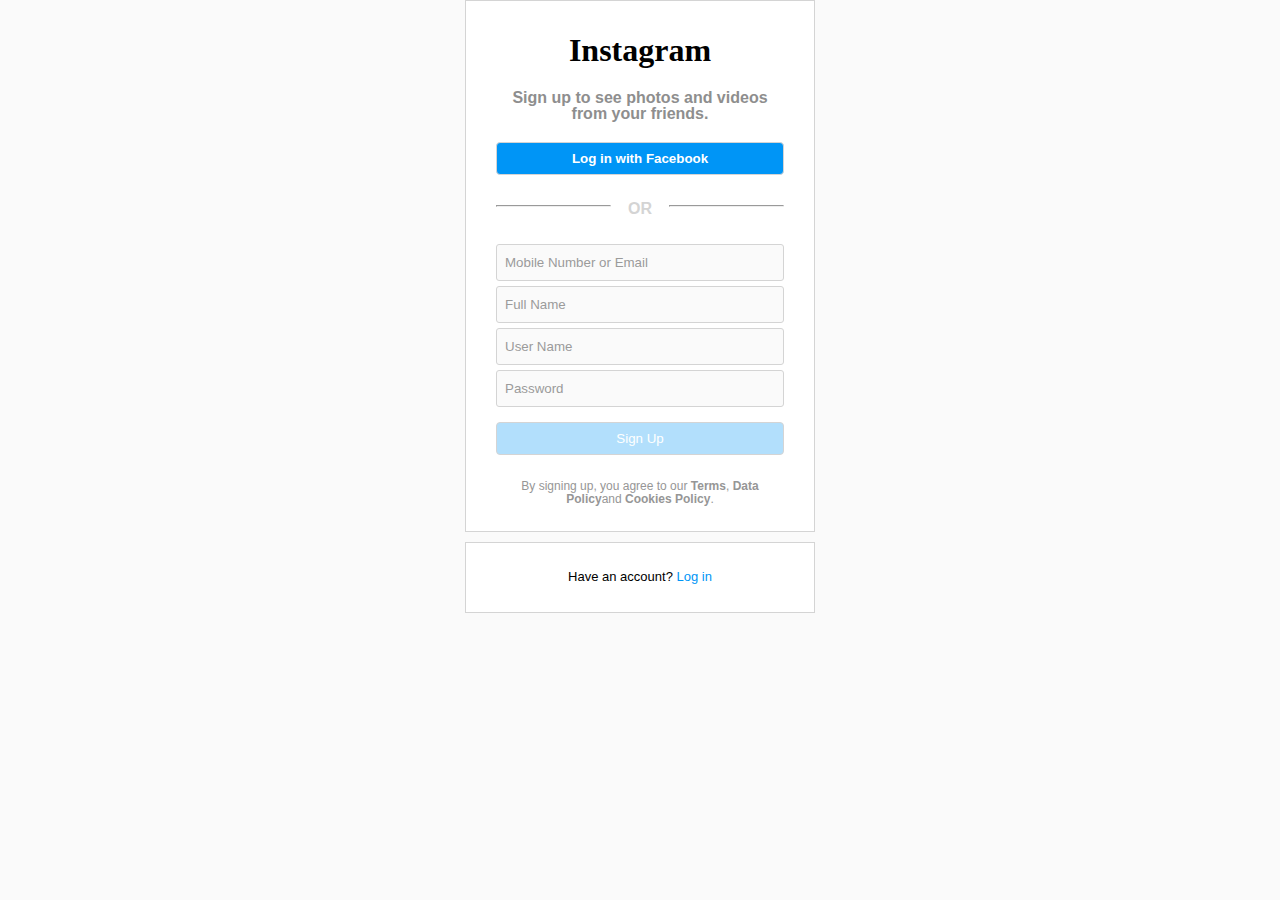
<file: insta/instagramlogin.html>
<!DOCTYPE html>

<head>
    <meta charset="UTF-8">
    <meta name="viewport" content="width=device-width, initial-scale=1.0">
    <title>Instagram Login/SignUp</title>
    <link rel="stylesheet" href="insta.css">
</head>

<body>
    <div class="signup-container">
        <div class="login">
            <h1 class="heading">Instagram</h1>
            <p class="message">Sign up to see photos and videos from your friends.</p>
            <button class="btn btn-login">Log in with Facebook</button>
        </div>
        <div class="seperator">
            <hr class="first"><span>OR</span>
            <hr class="last">
        </div>
        <div class="form-wrap"><input type="text" placeholder="Mobile Number or Email"><input type="text" placeholder="Full Name"><input type="text" placeholder="User Name"><input type="text" placeholder="Password"><button class="btn btn-signup">Sign Up</button></div>
        <div class="terms">
            <p>By signing up, you agree to our <strong><a href=""></a>Terms</strong>,
                <strong><a href=""></a>Data Policy</strong>and <strong><a href=""></a>Cookies Policy</strong>.</p>
        </div>
    </div>
    <div class="login-container">
        <p>Have an account? <a href="">Log in</a></p>
    </div>
</body>

</html>
</file>
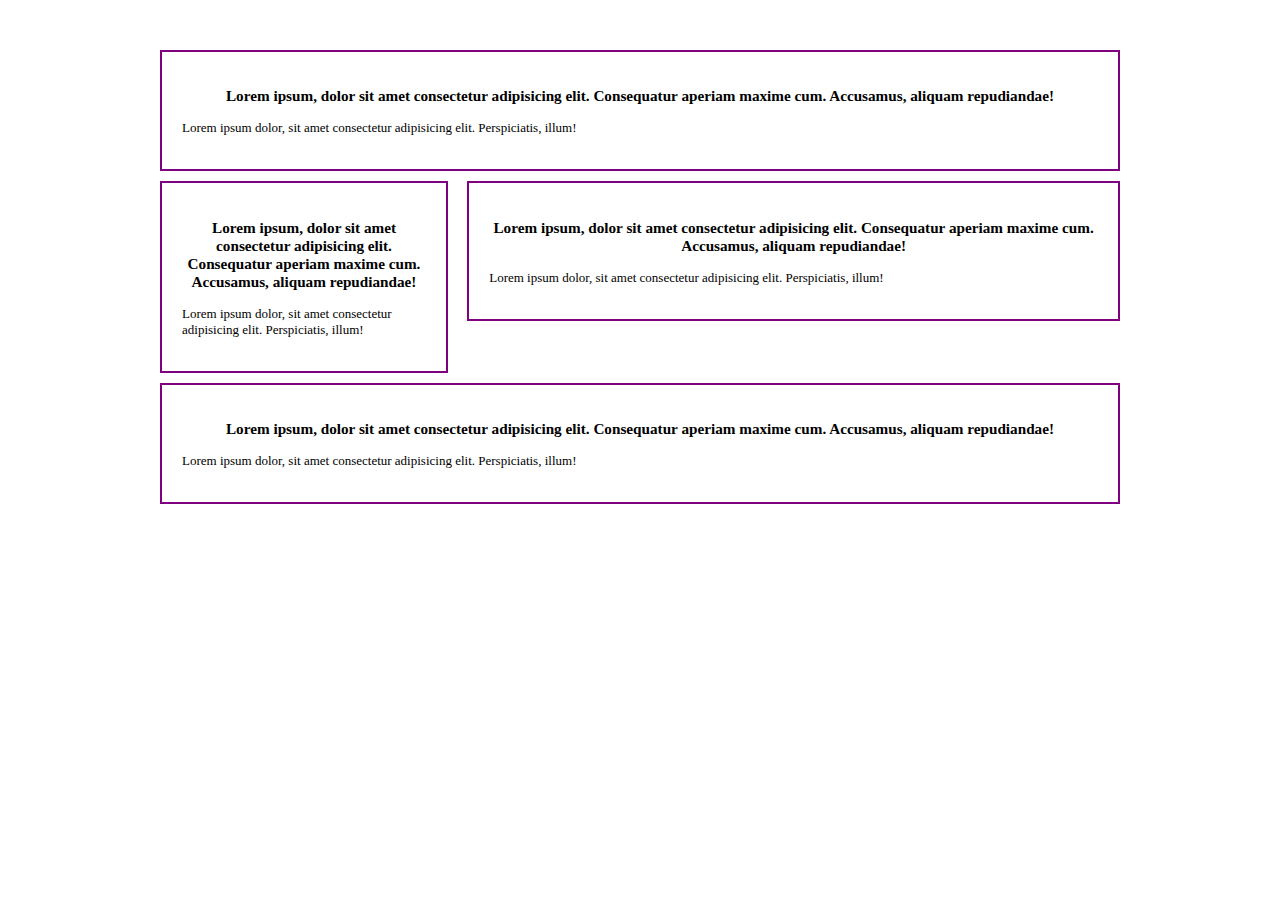
<file: practice/floatalign.html>
<!DOCTYPE html>
<html lang="en">

<head>
    <meta charset="UTF-8">
    <meta name="viewport" content="width=device-width, initial-scale=1.0">
    <title>Float and Align</title>
    <style>
        * {
            box-sizing: border-box;
        }
        
        .container {
            max-width: 960px;
            margin: 50px auto;
        }
        
        .box {
            border: 2px solid purple;
            padding: 20px;
            margin-bottom: 10px;
            font-size: small;
        }
        
        .box h3 {
            text-align: center;
        }
        
        #box3 {
            float: right;
            width: 68%;
        }
        
        #box2 {
            float: left;
            width: 30%;
        }
        
        .clr {
            clear: both;
        }
    </style>
</head>

<body>
    <div class="container">
        <div class="box" id="box1">
            <h3>Lorem ipsum, dolor sit amet consectetur adipisicing elit. Consequatur aperiam maxime cum. Accusamus, aliquam repudiandae!</h3>
            <p>Lorem ipsum dolor, sit amet consectetur adipisicing elit. Perspiciatis, illum!</p>
        </div>

        <div class="box" id="box2">
            <h3>Lorem ipsum, dolor sit amet consectetur adipisicing elit. Consequatur aperiam maxime cum. Accusamus, aliquam repudiandae!</h3>
            <p>Lorem ipsum dolor, sit amet consectetur adipisicing elit. Perspiciatis, illum!</p>
        </div>
        <div class="box" id="box3">
            <h3>Lorem ipsum, dolor sit amet consectetur adipisicing elit. Consequatur aperiam maxime cum. Accusamus, aliquam repudiandae!</h3>
            <p>Lorem ipsum dolor, sit amet consectetur adipisicing elit. Perspiciatis, illum!</p>
        </div>
        <div class="clr">

        </div>
        <div class="box" id="box4">
            <h3>Lorem ipsum, dolor sit amet consectetur adipisicing elit. Consequatur aperiam maxime cum. Accusamus, aliquam repudiandae!</h3>
            <p>Lorem ipsum dolor, sit amet consectetur adipisicing elit. Perspiciatis, illum!</p>
        </div>
    </div>
</body>

</html>
</file>
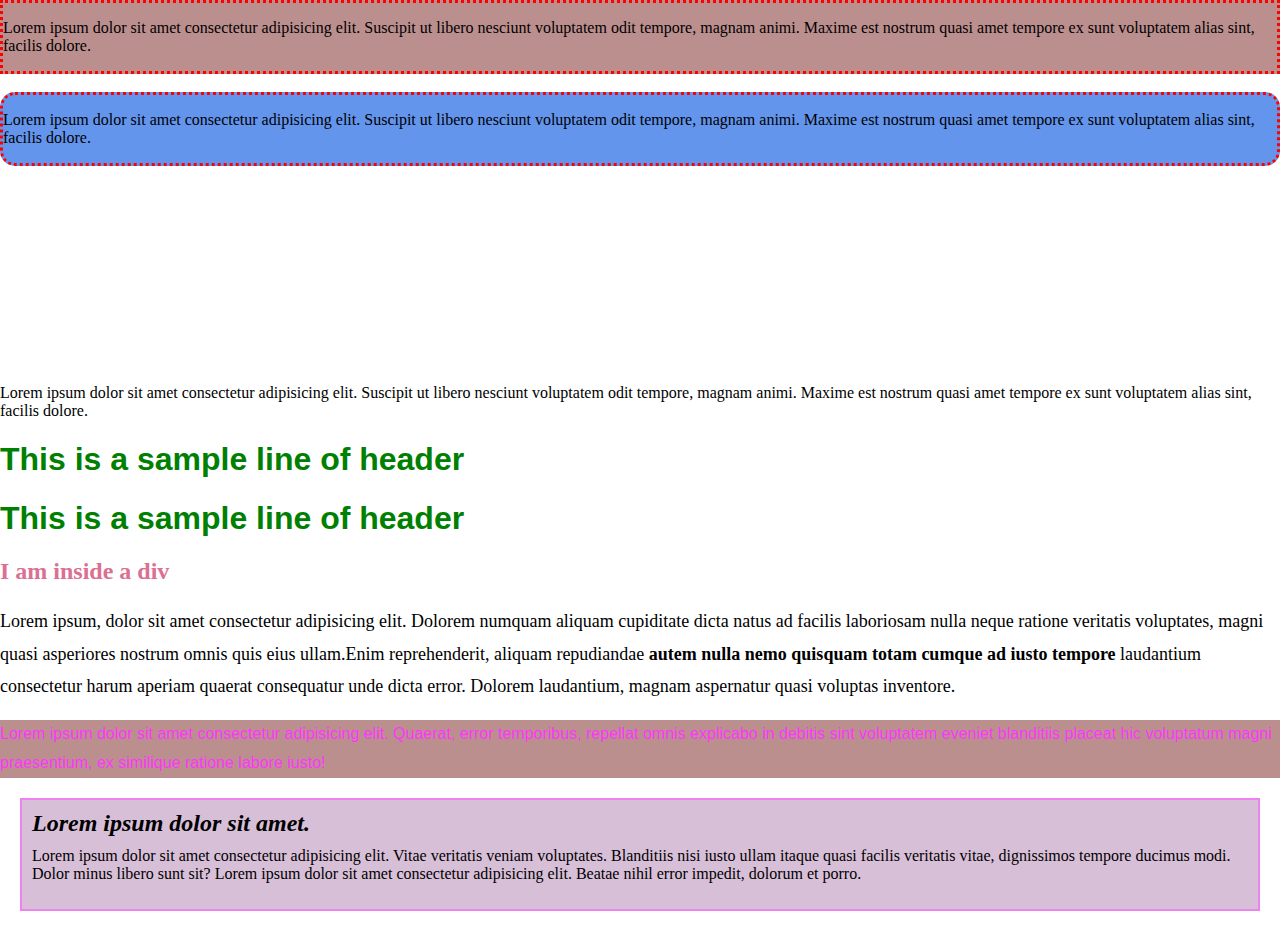
<file: practice/indexCss.html>
<!DOCTYPE html>
<html lang="en">

<head>
    <meta charset="UTF-8">
    <meta name="viewport" content="width=device-width, initial-scale=1.0">
    <title>CSS Practice</title>
    <link rel="stylesheet" href="indexCss.css">
</head>

<body>

    <div class="box1">
        <p>Lorem ipsum dolor sit amet consectetur adipisicing elit. Suscipit ut libero nesciunt voluptatem odit tempore, magnam animi. Maxime est nostrum quasi amet tempore ex sunt voluptatem alias sint, facilis dolore.</p>
    </div>
    <br>
    <div class="box2">
        <p>Lorem ipsum dolor sit amet consectetur adipisicing elit. Suscipit ut libero nesciunt voluptatem odit tempore, magnam animi. Maxime est nostrum quasi amet tempore ex sunt voluptatem alias sint, facilis dolore.</p>
    </div>
    <br>
    <div class="box3">
        <p>Lorem ipsum dolor sit amet consectetur adipisicing elit. Suscipit ut libero nesciunt voluptatem odit tempore, magnam animi. Maxime est nostrum quasi amet tempore ex sunt voluptatem alias sint, facilis dolore.</p>
    </div>
    <br>
    <div class="box4">
        <p>Lorem ipsum dolor sit amet consectetur adipisicing elit. Suscipit ut libero nesciunt voluptatem odit tempore, magnam animi. Maxime est nostrum quasi amet tempore ex sunt voluptatem alias sint, facilis dolore.</p>
    </div>
    <h1 class="green">This is a sample line of header </h1>
    <h1 class="anothergreen">This is a sample line of header </h1>
    <div class="sample">
        <h2>I am inside a div</h2>
        <p class="paragraph">Lorem ipsum, dolor sit amet consectetur adipisicing elit. Dolorem numquam aliquam cupiditate dicta natus ad facilis laboriosam nulla neque ratione veritatis voluptates, magni quasi asperiores nostrum omnis quis eius ullam.Enim reprehenderit, aliquam
            repudiandae <span> autem nulla nemo quisquam totam cumque ad iusto tempore </span>laudantium consectetur harum aperiam quaerat consequatur unde dicta error. Dolorem laudantium, magnam aspernatur quasi voluptas inventore.</p>

        <p id='myId'>Lorem ipsum dolor sit amet consectetur adipisicing elit. Quaerat, error temporibus, repellat omnis explicabo in debitis sint voluptatem eveniet blanditiis placeat hic voluptatum magni praesentium, ex similique ratione labore iusto!</p>
    </div>

    <div class="pad">
        <h2 class="padh">Lorem ipsum dolor sit amet.</h2>
        <p class="padp">Lorem ipsum dolor sit amet consectetur adipisicing elit. Vitae veritatis veniam voluptates. Blanditiis nisi iusto ullam itaque quasi facilis veritatis vitae, dignissimos tempore ducimus modi. Dolor minus libero sunt sit? Lorem ipsum dolor sit
            amet consectetur adipisicing elit. Beatae nihil error impedit, dolorum et porro.</p>
        </p>
    </div>
</body>

</html>
</file>
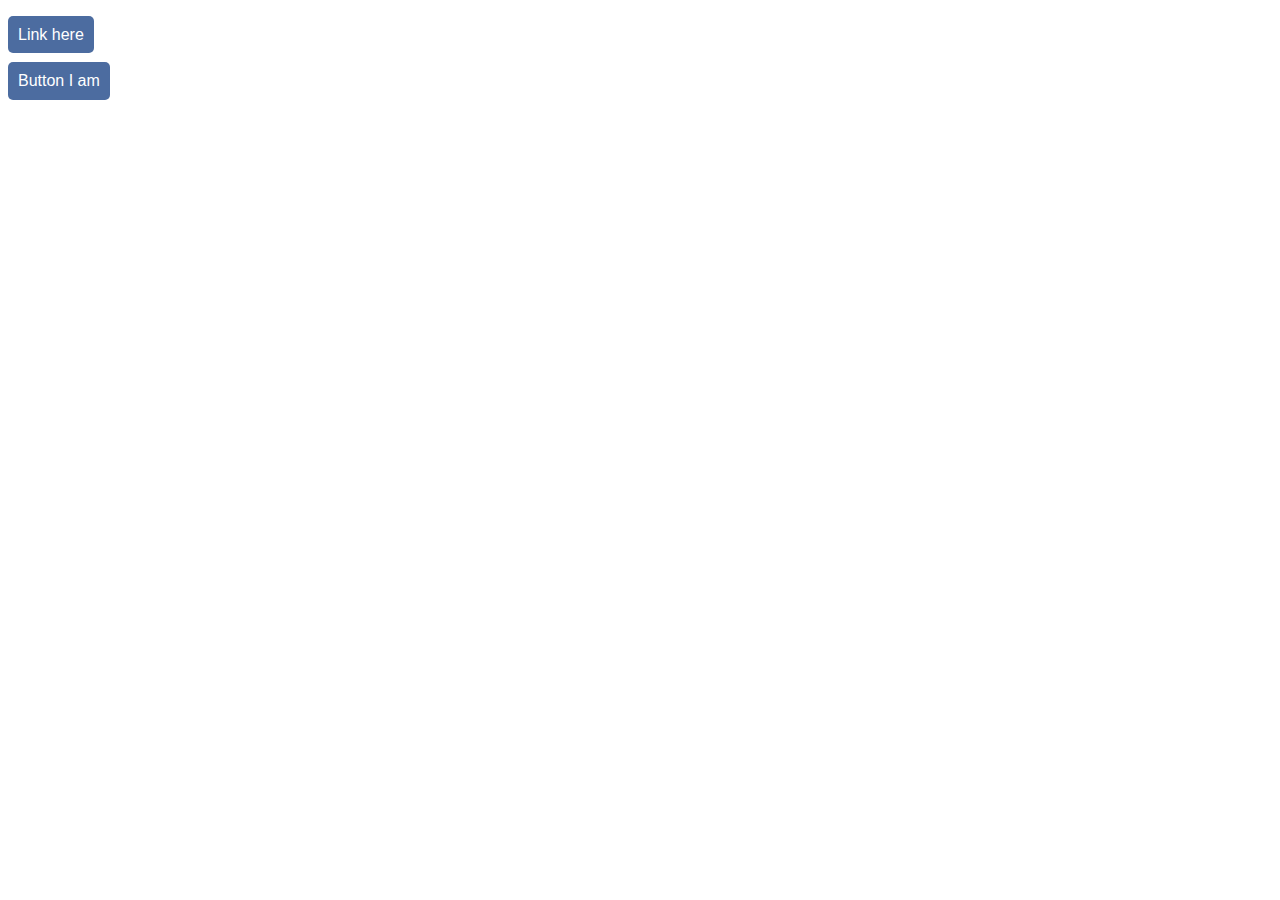
<file: practice/linksbuttons.html>
<!DOCTYPE html>
<html lang="en">

<head>
    <meta charset="UTF-8">
    <meta name="viewport" content="width=device-width, initial-scale=1.0">
    <title>Links styling and Buttons</title>
    <style>
        body {
            font-family: 'Segoe UI', Tahoma, Geneva, Verdana, sans-serif;
        }
        
        a {
            text-decoration: none;
        }
        
        .btn {
            border: none;
            background: #4c6ca0;
            padding: 10px 10px;
            font-size: 16px;
            color: white;
            cursor: pointer;
            border-radius: 5px;
        }
        
        .btn:hover {
            cursor: pointer;
            background: #446190;
        }
        
        .btn:visited {
            border: none;
        }
        
        .btn:active {
            border: none;
        }
    </style>
</head>

<body>
    <br>
    <a href="" class="btn">Link here</a>
    <br>
    <br>
    <button class="btn">Button I am</button>


</body>

</html>
</file>
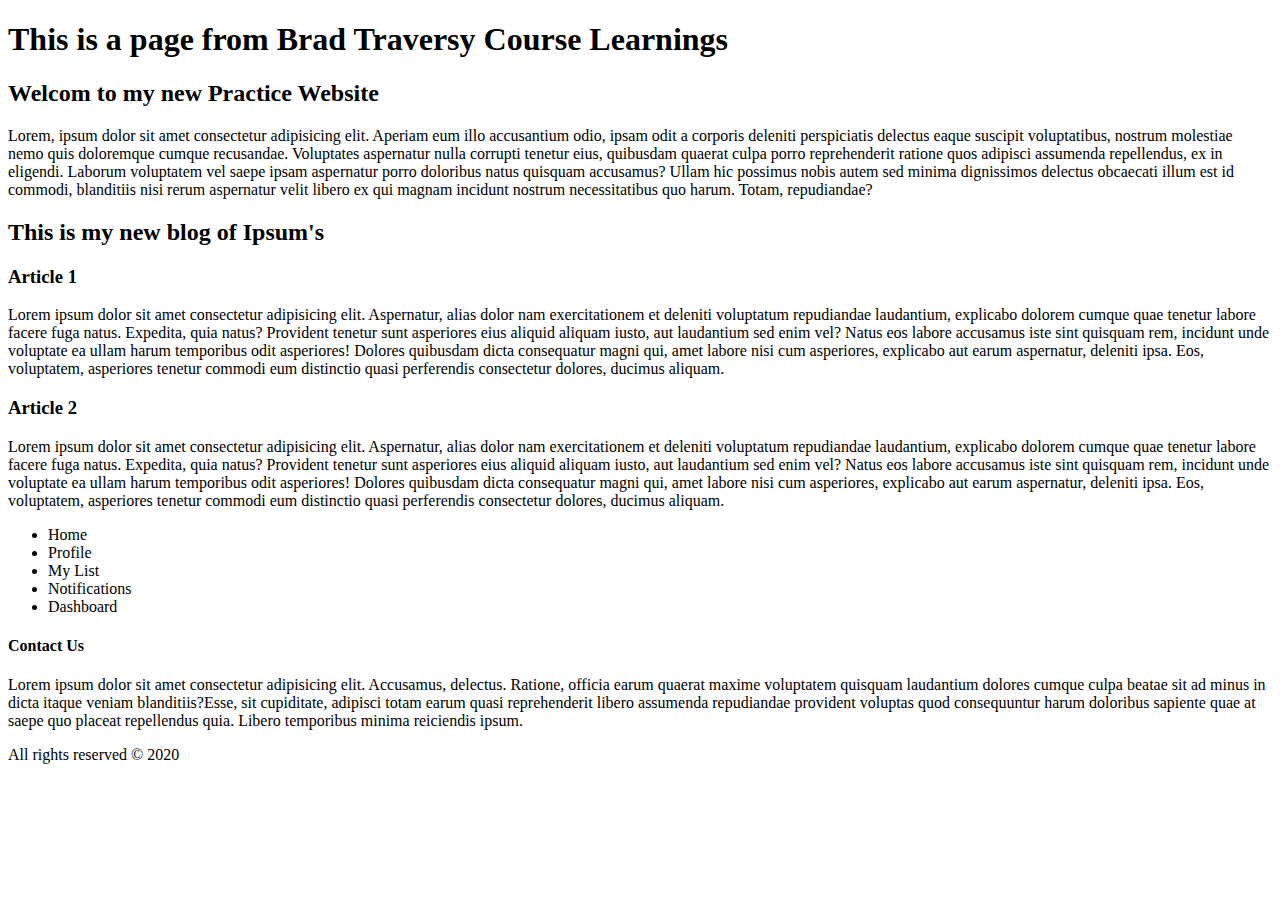
<file: practice/prac.html>
<!DOCTYPE html>
<html lang="en">

<head>
    <meta charset="UTF-8">
    <meta name="viewport" content="width=device-width, initial-scale=1.0">
    <title>Semantic Website Practice</title>
</head>

<body>
    <header>
        <h1>This is a page from Brad Traversy Course Learnings</h1>
    </header>
    <section class="welcome">
        <h2>Welcom to my new Practice Website</h2>
        <p>Lorem, ipsum dolor sit amet consectetur adipisicing elit. Aperiam eum illo accusantium odio, ipsam odit a corporis deleniti perspiciatis delectus eaque suscipit voluptatibus, nostrum molestiae nemo quis doloremque cumque recusandae. Voluptates
            aspernatur nulla corrupti tenetur eius, quibusdam quaerat culpa porro reprehenderit ratione quos adipisci assumenda repellendus, ex in eligendi. Laborum voluptatem vel saepe ipsam aspernatur porro doloribus natus quisquam accusamus? Ullam
            hic possimus nobis autem sed minima dignissimos delectus obcaecati illum est id commodi, blanditiis nisi rerum aspernatur velit libero ex qui magnam incidunt nostrum necessitatibus quo harum. Totam, repudiandae?
        </p>
    </section>
    <section class="blog">
        <h2>This is my new blog of Ipsum's</h2>
        <h3>Article 1</h3>
        <p>Lorem ipsum dolor sit amet consectetur adipisicing elit. Aspernatur, alias dolor nam exercitationem et deleniti voluptatum repudiandae laudantium, explicabo dolorem cumque quae tenetur labore facere fuga natus. Expedita, quia natus? Provident
            tenetur sunt asperiores eius aliquid aliquam iusto, aut laudantium sed enim vel? Natus eos labore accusamus iste sint quisquam rem, incidunt unde voluptate ea ullam harum temporibus odit asperiores! Dolores quibusdam dicta consequatur magni
            qui, amet labore nisi cum asperiores, explicabo aut earum aspernatur, deleniti ipsa. Eos, voluptatem, asperiores tenetur commodi eum distinctio quasi perferendis consectetur dolores, ducimus aliquam.</p>
        <h3>Article 2</h3>
        <p>Lorem ipsum dolor sit amet consectetur adipisicing elit. Aspernatur, alias dolor nam exercitationem et deleniti voluptatum repudiandae laudantium, explicabo dolorem cumque quae tenetur labore facere fuga natus. Expedita, quia natus? Provident
            tenetur sunt asperiores eius aliquid aliquam iusto, aut laudantium sed enim vel? Natus eos labore accusamus iste sint quisquam rem, incidunt unde voluptate ea ullam harum temporibus odit asperiores! Dolores quibusdam dicta consequatur magni
            qui, amet labore nisi cum asperiores, explicabo aut earum aspernatur, deleniti ipsa. Eos, voluptatem, asperiores tenetur commodi eum distinctio quasi perferendis consectetur dolores, ducimus aliquam.</p>
    </section>
    <section class="sidenav">
        <aside>
            <nav class="sidenav">
                <ul>
                    <li>Home</li>
                    <li>Profile</li>
                    <li>My List</li>
                    <li>Notifications</li>
                    <li>Dashboard</li>
                </ul>
            </nav>
            <h4>Contact Us</h4>
            <p>
                Lorem ipsum dolor sit amet consectetur adipisicing elit. Accusamus, delectus. Ratione, officia earum quaerat maxime voluptatem quisquam laudantium dolores cumque culpa beatae sit ad minus in dicta itaque veniam blanditiis?Esse, sit cupiditate, adipisci
                totam earum quasi reprehenderit libero assumenda repudiandae provident voluptas quod consequuntur harum doloribus sapiente quae at saepe quo placeat repellendus quia. Libero temporibus minima reiciendis ipsum.
            </p>
        </aside>
    </section>

    <section class="footer">
        <footer>
            All rights reserved &copy; 2020
        </footer>
    </section>

</body>

</html>
</file>
<file: practice/indexCss.css>
body {
    margin: 0;
    padding: 0;
}


/* multiple selectors */

.green,
.anothergreen {
    color: green;
    font-family: Arial, Helvetica, sans-serif;
}


/* element selectors */

.sample h2 {
    color: palevioletred;
}


/* class selector */

.paragraph {
    font-family: Cambria, Cochin, Georgia, Times, 'Times New Roman', serif;
    line-height: 1.8em;
    font-size: 18px;
}


/* nested selectors */

.sample p span {
    font-weight: bolder;
}


/* id selector */

#myId {
    font-family: Verdana, Geneva, Tahoma, sans-serif;
    font-weight: 500;
    color: rgb(255, 52, 255);
    background-color: rosybrown;
    line-height: 1.8em;
}

.box1 {
    border: 3px dotted red;
    background-color: rosybrown;
}

.box2 {
    border: 3px dotted red;
    background-color: cornflowerblue;
    border-radius: 15px;
}

.box3 {
    background-image: url('https://source.unsplash.com/collection/190727/');
    height: 150px;
    width: 250px;
    color: #fff;
    background-repeat: no-repeat;
    background-position: center center;
}

.pad {
    border: 2px solid violet;
    margin: 20px 20px;
    background-color: thistle;
    box-sizing: border-box;
}

.padh {
    font-style: italic;
    padding: 10px 0 0 0;
    margin: 0 0 0 10px;
    /* text-align: justify; */
}

.padp {
    margin: 0;
    font-family: Cambria, Cochin, Georgia, Times, 'Times New Roman', serif;
    padding: 10px;
}
</file>
<file: insta/insta.css>
/* reset */

* {
    margin: 0;
    padding: 0;
    box-sizing: border-box;
}

body {
    font-family: Arial, Helvetica, sans-serif;
    line-height: 1.5em;
    background-color: #FAFAFA;
}

a {
    text-decoration: none;
}


/* signup container */

.signup-container {
    margin: auto;
    max-width: 350px;
    background-color: #ffffff;
    border: 1px solid rgb(212, 212, 212);
    line-height: 1.8em;
    text-align: center;
    padding: 20px 30px;
}

.login h1 {
    font-family: cursive;
    padding: 15px 0;
}

.message {
    padding: 10px 0;
    color: #8E8E8E;
    line-height: 1em;
    font-weight: bold;
}

.btn {
    display: block;
    width: 100%;
    border-radius: 4px;
    border: 1px solid rgb(212, 212, 212);
    padding: 8px 0;
    margin: 10px 0;
}

.btn-login {
    background-color: #0095F6;
    font-weight: bold;
    color: #ffffff;
}

.seperator {
    padding: 10px 0;
}

.first,
.last,
span {
    display: inline-block;
    color: rgb(212, 212, 212);
    font-weight: 600;
}

.first {
    width: 40%;
    float: left;
    margin-top: 10px;
}

.last {
    width: 40%;
    float: right;
    margin-top: 10px;
}

.form-wrap {
    padding: 10px 0;
    line-height: 1.5em;
}

.form-wrap input {
    padding: 10px 8px;
    margin-bottom: 5px;
    width: 100%;
    border: 1px solid rgb(212, 212, 212);
    border-radius: 3px;
    background-color: #FAFAFA;
}

.form-wrap input::placeholder {
    color: rgb(155, 155, 155);
}

.btn-signup {
    background-color: #B2DFFC;
    color: #ffffff;
}

.terms {
    padding: 5px 0;
    color: rgb(150, 150, 150);
    font-size: 12px;
    line-height: 1.1em;
}

.login-container {
    margin: auto;
    max-width: 350px;
    background-color: #ffffff;
    border: 1px solid rgb(212, 212, 212);
    line-height: 1.8em;
    text-align: center;
    padding: 20px 30px;
    margin-top: 10px;
}

.login-container p {
    font-size: 13px;
}

.login-container a {
    color: #0095f6;
}
</file>
